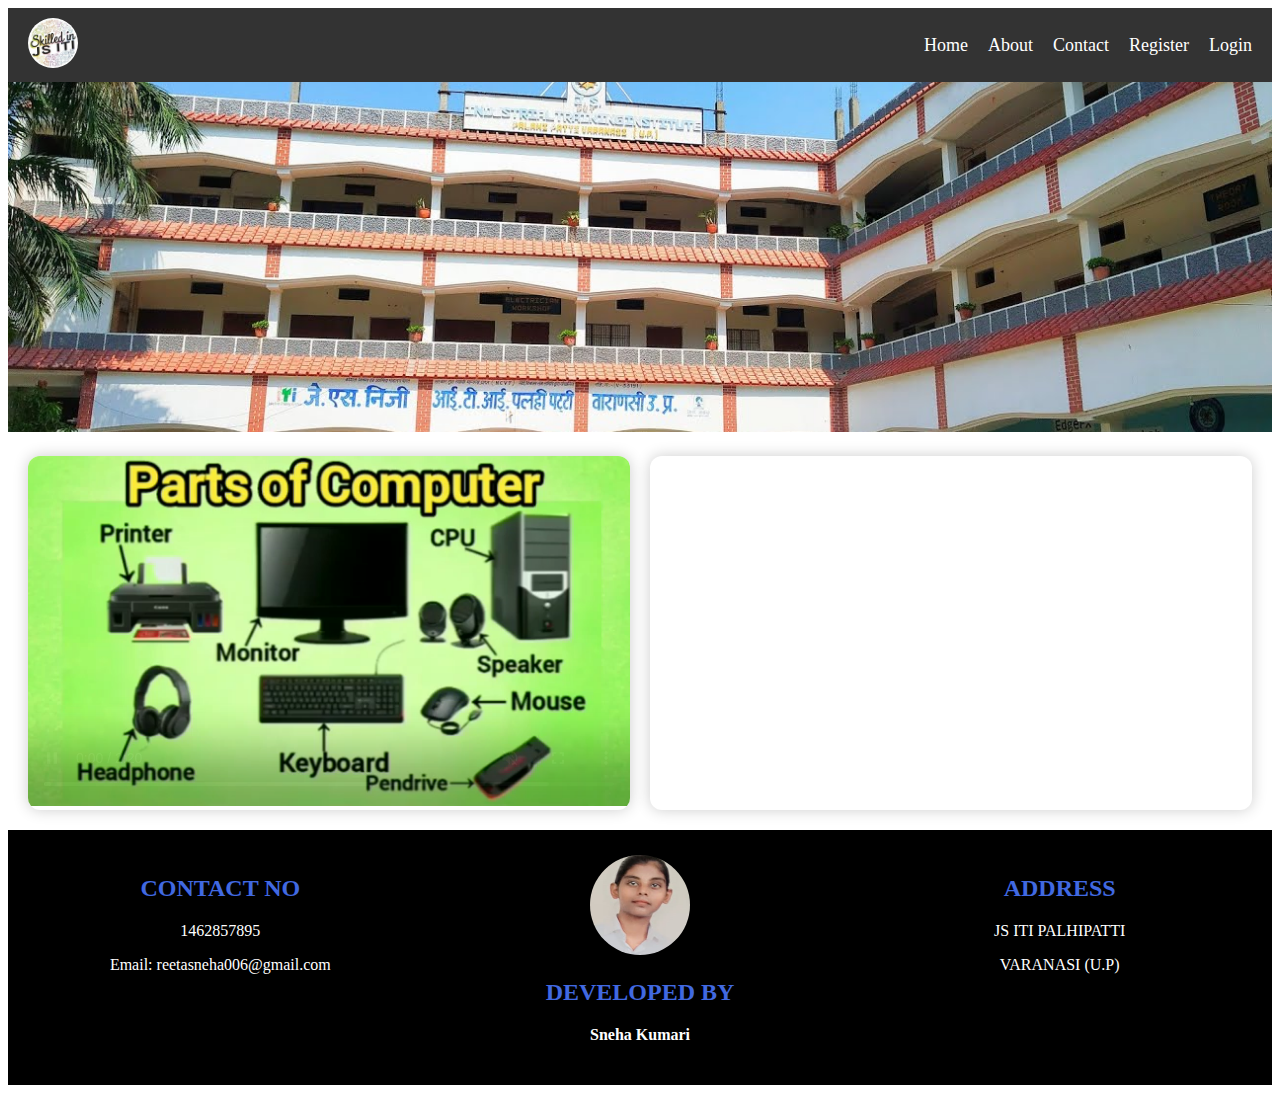
<file: index.html>
<!DOCTYPE html>
<html lang="en">
<head>
<meta charset="UTF-8">
<meta name="viewport" content="width=device-width, initial-scale=1.0">
<title>Responsive Website</title>
<link rel="stylesheet" href="./style.css">
<style>

/* ========== BANNER IMAGE ========== */
.imagessection img{
    width:100%;
    height:350px;
    object-fit:cover;
}
@media(max-width:800px){
    .imagessection img{height:200px;}
}

/* ========== MAIN SECTION ========== */
.main{
    display:grid;
    grid-template-columns:1fr 1fr;
    gap:20px;padding:20px;
}
.box{
    background:white;
    border-radius:12px;
    overflow:hidden;
    box-shadow:0 0 15px rgba(0,0,0,0.2);
    transition:.3s;
}
.box:hover{transform:scale(1.02);}
.box video,.box iframe{
    width:100%;height:350px;border:0;object-fit:cover;
}

@media(max-width:800px){
  .main{grid-template-columns:1fr;}
  .box video,.box iframe{height:250px;}
}


</style>
</head>

<body>

<!-- ================= NAVBAR ================= -->
<nav class="navbar">
    <div class="logo MY"><img src="./Images/iti.jpg" alt="logo"> </div>

    <label for="menu-toggle" class="menu-btn">&#9776;</label>
    <input type="checkbox" id="menu-toggle">

    <ul class="nav-links">
        <li><a href="./index.html">Home</a></li>
        <li><a href="./about.html">About</a></li>
        <li><a href="./contact.html">Contact</a></li>
        <li><a href="./register.html">Register</a></li>
        <li><a href="./login.html">Login</a></li>
    </ul>
</nav>
<!-- IMAGE BANNER -->
<section class="imagessection">
    <img src="./Images/js.jpg" alt="">
</section>

<!-- MAIN SECTION -->
<div class="main">

    <div class="box">
        <video controls autoplay muted loop>
            <source src="./Video/parts of computer.mp4" type="video/mp4">
        </video>
    </div>

    <div class="box">
        <iframe src="https://www.google.com/maps/embed?pb=!1m18!1m12!1m3!1d3602.3458486005225!2d82.95220537445105!3d25.46012462100272!2m3!1f0!2f0!3f0!3m2!1i1024!2i768!4f13.1!3m3!1m2!1s0x398e2a599218b8d5%3A0xc58ffc64489326c0!2sJ.S.%20Private%20Industrial%20Training%20Institute%20PalhiPatti!5e0!3m2!1sen!2sin!4v1764747091743">
        </iframe>
    </div>
</div>

<!-- FOOTER -->
<footer>
<div class="footer">

    <div class="footer-box">
        <h2>CONTACT NO</h2>
        <p>1462857895</p>
        <p>Email: reetasneha006@gmail.com</p>
    </div>

    <div class="footer-box">
        <img src="./Images/SKN.jpg" class="footerimage">
        <h2>DEVELOPED BY</h2>
        <p><b>Sneha Kumari</b></p>
    </div>

    <div class="footer-box">
        <h2>ADDRESS</h2>
        <p>JS ITI PALHIPATTI</p>
        <p>VARANASI (U.P)</p>
    </div>

</div>
</footer>

</body>
</html>
</file>
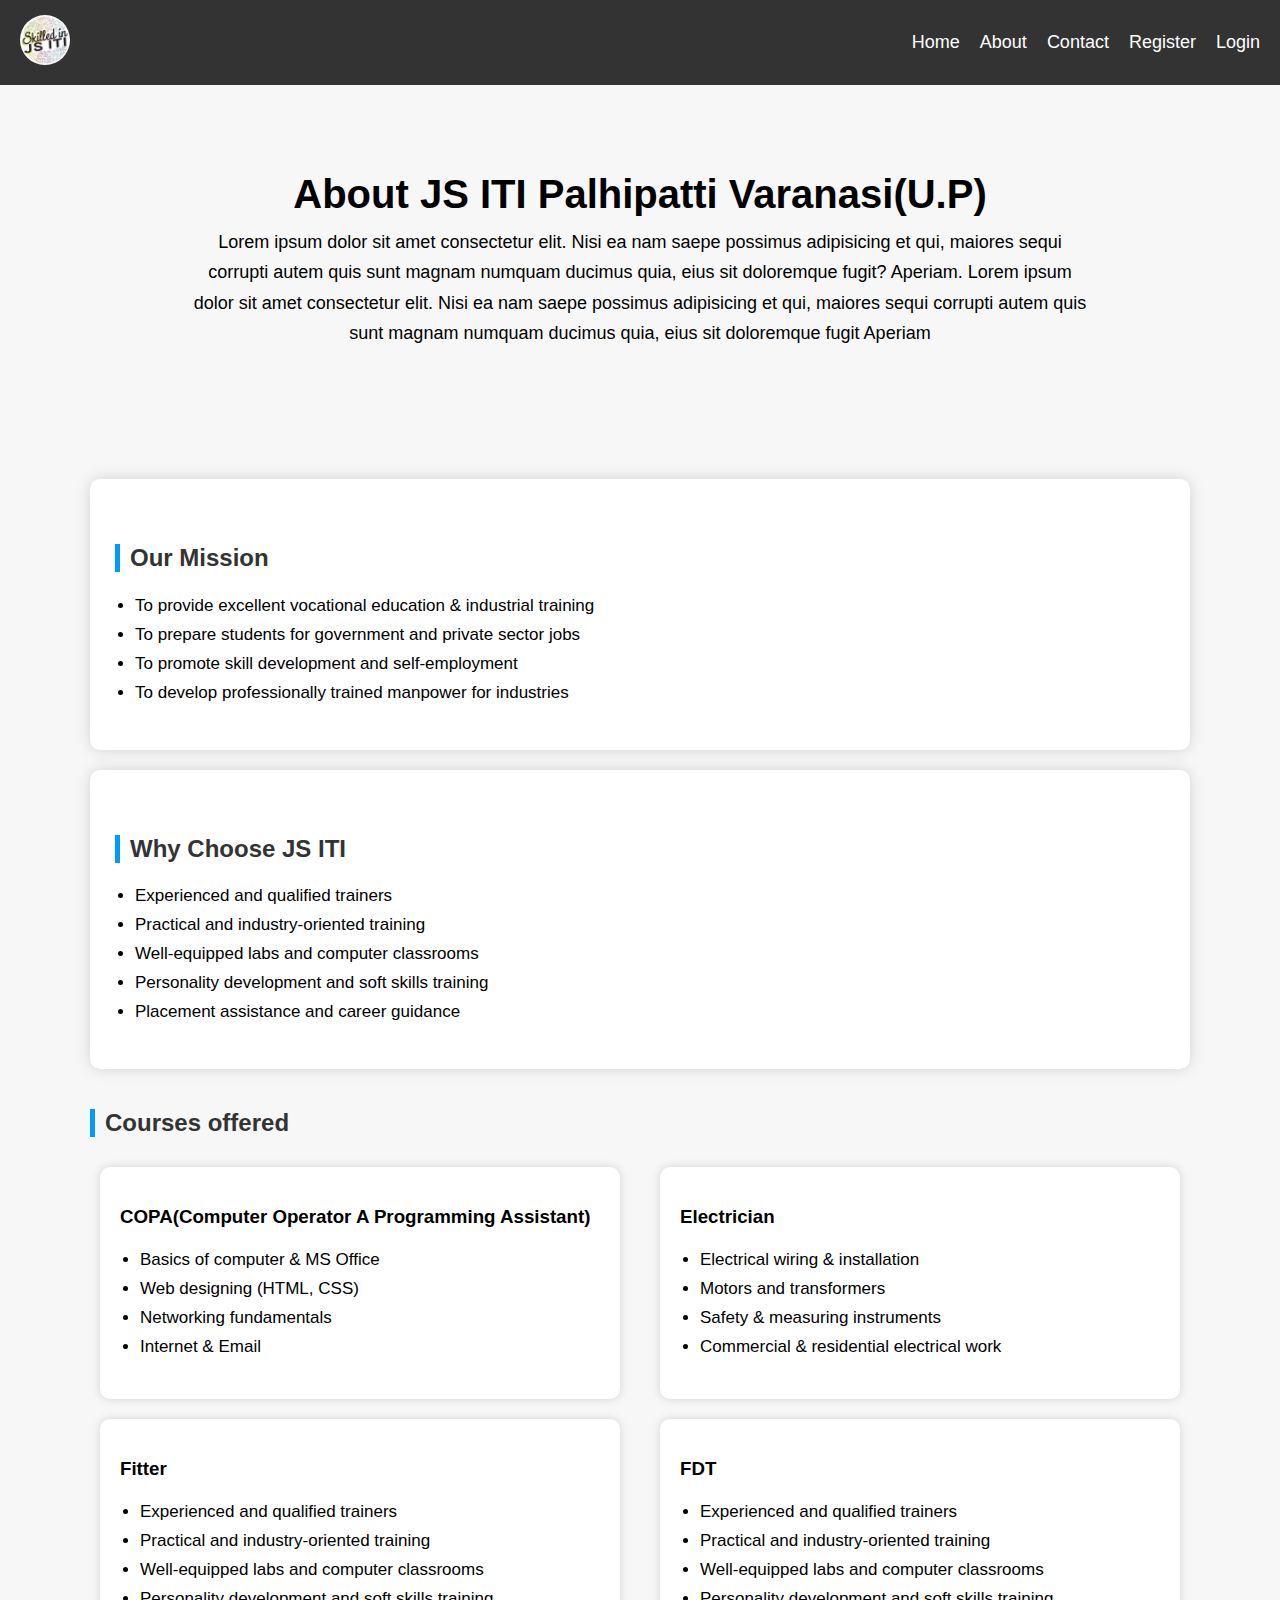
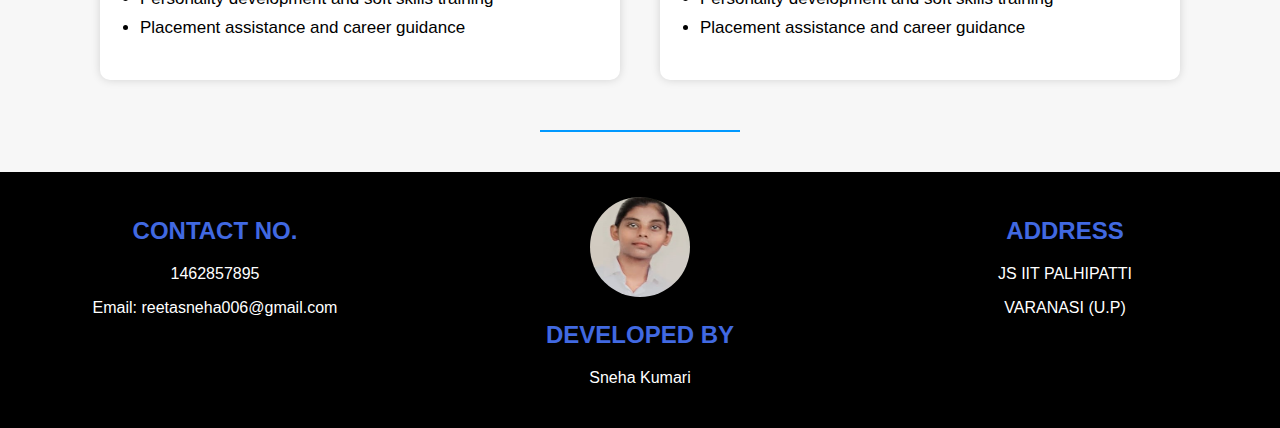
<file: about.html>
<!DOCTYPE html>
<html lang="en">
<head>
<meta charset="UTF-8">
<meta name="viewport" content="width=device-width, initial-scale=1.0">
<title>Responsive Website</title>

<link rel="stylesheet" href="./style.css">

<style>
 body{
            margin: 0;
            font-family: Arial, Helvetica, sans-serif;
            background-color: #f7f7f7;
             }
          .aboutsection{
            padding: 60px 20px;
            text-align: center;
        }
        .aboutsection h1{
            font-size: 40px;
            margin-bottom: 10px;
        }
        .aboutsection p{
            max-width: 900px;
            margin: 10px auto;
            font-size: 18px;
            line-height: 1.7;
        }
        .container{
            max-width: 1100px;
            margin: auto;
            padding: 40px 20px;
        }
       .container h2{
            color: #333;
            margin-top: 40px;
            border-left: 5px solid #0099ff;
            padding-left: 10px;
        }
        ul{
            padding-left: 20px;
            font-size: 17px;
            line-height: 1.7;
        }
       .about-box{
           background: white;
           padding: 25px;
           border-radius: 10px;
           margin: 20px 0;
           box-shadow: 0 0 15px rgba(0, 0,0, 0.15);
       }
      .about-bigbox{
           background: white;
            padding: 25px;
           border-radius: 10px;
           margin: 20px 0;
           box-shadow: 0 0 15px rgba(0, 0,0, 0.15);
       }
       .Courses-box{
           display: flex;
           gap: 20px;
           flex-wrap: wrap;
       }
       .Courses-box div{
           background: white;
           flex:1 1 300px ;
           padding: 20px;
           border-radius: 10px;
           box-shadow: 0 0 10px rgba(0,0,0,0.15 ); 
        margin: 10px;
            }   
            .footer-line{
                height: 2px;
                background-color: #0099ff;
                width: 200px;
                margin: 40px auto 0;
            }

</style>
</head>

<body>

<!-- ========== NAVBAR ========== -->
<nav class="navbar">

    <div class="logo"><img src="./Images/iti.jpg" alt=""></div>

    <label for="menu-toggle" class="menu-btn">&#9776;</label>
    <input type="checkbox" id="menu-toggle">

    <ul class="nav-links">
        <li><a href="./index.html">Home</a></li>
        <li><a href="./about.html">About</a></li>
        <li><a href="./contact.html">Contact</a></li>
        <li><a href="./register.html">Register</a></li>
        <li><a href="./login.html">Login</a></li>
    </ul>
</nav>

<div class="aboutsection">
    <h1>About JS ITI Palhipatti Varanasi(U.P)</h1>
    <p>Lorem ipsum dolor sit amet consectetur
         elit. Nisi ea nam saepe possimus adipisicing
         et qui, maiores sequi corrupti autem quis
         sunt magnam numquam ducimus quia,
         eius sit doloremque fugit? Aperiam.
         Lorem ipsum dolor sit amet consectetur
         elit. Nisi ea nam saepe possimus adipisicing
         et qui, maiores sequi corrupti autem quis
         sunt magnam numquam ducimus quia,
         eius sit doloremque fugit Aperiam</p>
    
    
    
    </div>
    <div class="container">
      <div class="about-box">
          <h2> Our Mission</h2>
          <ul>
            <li>To provide excellent vocational education & industrial training</li>
            <li>To prepare students for government and private sector jobs</li>
            <li>To promote skill development and self-employment</li>
            <li>To develop professionally trained manpower for industries</li>
          </ul>
    
        </div>
        <div class="about-bigbox">
            <h2> Why Choose JS ITI</h2>
            <ul>
                <li>Experienced and qualified trainers</li>
                <li>Practical and industry-oriented training</li>
                <li>Well-equipped labs and computer classrooms</li>
                <li>Personality development and soft skills training</li>
                <li>Placement assistance and career guidance</li>
          </ul>
          </div>
    <h2>Courses offered</h2>
    <div class="Courses-box">
          <div >
                <h3>COPA(Computer Operator A Programming Assistant)</h3>
          <ul>
            <li>Basics of computer & MS Office</li>
            <li>Web designing (HTML, CSS)</li>
            <li>Networking fundamentals</li>
            <li>Internet & Email</li>
       </ul>
     </div>
      <div >
            <h3>Electrician</h3>
     <ul>
        <li>Electrical wiring & installation</li>
        <li>Motors and transformers</li>
        <li>Safety & measuring instruments</li>
        <li>Commercial & residential electrical work</li>
      </ul>
    </div>
    </div>
    <div class="Courses-box">
        <div >
              <h3>Fitter</h3>
        <ul>
              <li>Experienced and qualified trainers</li>
              <li>Practical and industry-oriented training</li>
              <li>Well-equipped labs and computer classrooms</li>
              <li>Personality development and soft skills training</li>
              <li>Placement assistance and career guidance</li> 
     </ul>
    </div>
    <div >
          <h3>FDT</h3>
    <ul>
          <li>Experienced and qualified trainers</li>
          <li>Practical and industry-oriented training</li>
          <li>Well-equipped labs and computer classrooms</li>
          <li>Personality development and soft skills training</li>
          <li>Placement assistance and career guidance</li> 
    </ul>
    </div>
    </div>
    <div class="footer-line"></div>
    </div>

<!-- ========== FOOTER ========== -->
<footer>
<div class="footer">
    <div class="footer-box">
        <h2>CONTACT NO.</h2>
        <p>1462857895</p>
        <p>Email: reetasneha006@gmail.com</p>
    </div>

    <div class="footer-box">
        <img src="./Images/SKN.jpg" class="footerimage">
        <h2>DEVELOPED BY</h2>
        <p>Sneha Kumari</p>
    </div>

    <div class="footer-box">
        <h2>ADDRESS</h2>
        <p>JS IIT PALHIPATTI</p>
        <p>VARANASI (U.P)</p>
    </div>
</div>
</footer>

</body>
</html>
</file>
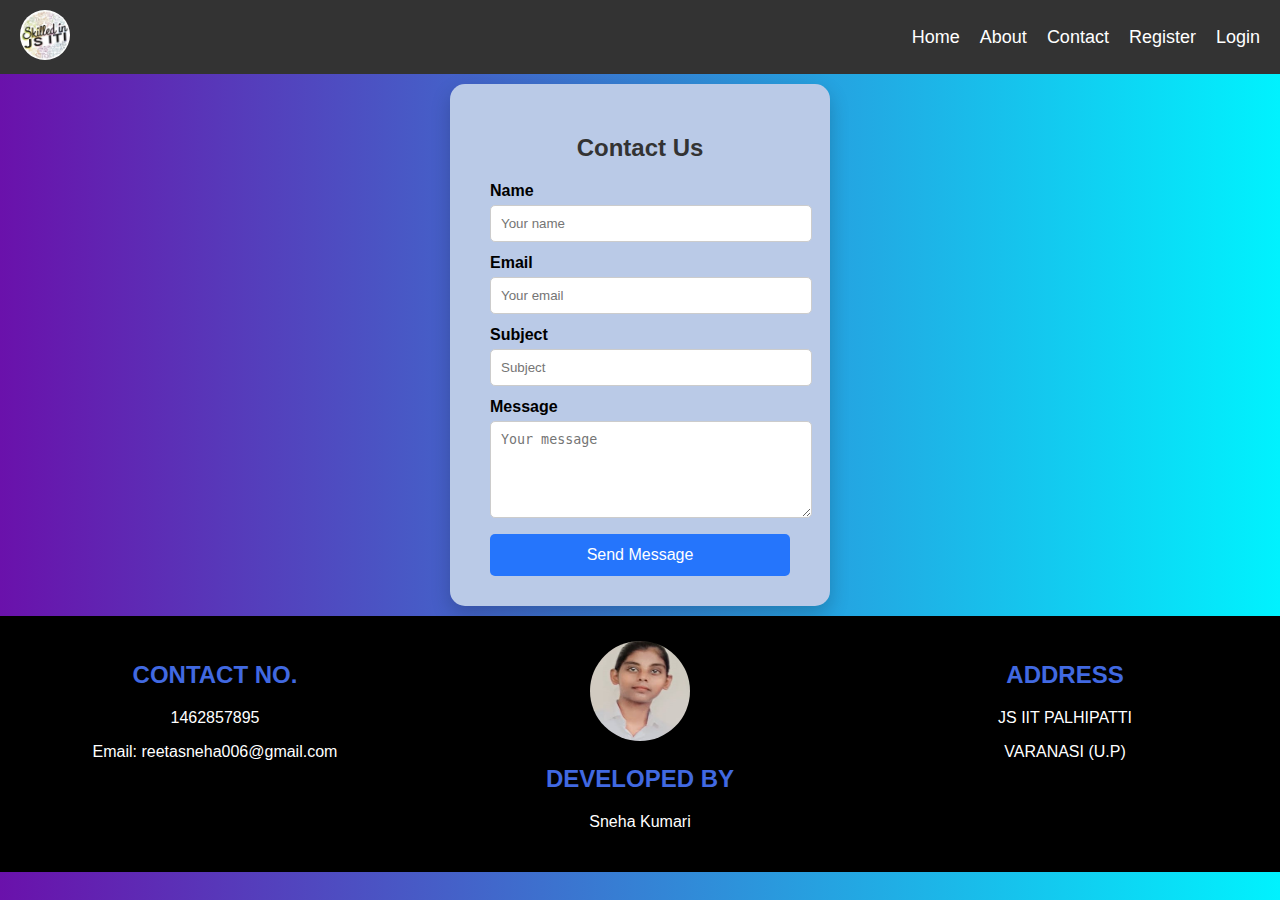
<file: contact.html>
<!DOCTYPE html>
<html lang="en">
<head>
    <meta charset="UTF-8">
    <meta name="viewport" content="width=device-width, initial-scale=1.0">
    <title>Contact Form</title>
    <link rel="stylesheet" href="./style.css">

    <style>
/* ---------- GLOBAL ---------- */
body {
    font-family: Arial, sans-serif;
    background: linear-gradient(to right, #6a11ab, #00f2fe);
    margin: 0;
    padding: 0;
    display: flex;
    flex-direction: column;
    min-height: 100vh;
}

/* ---------- CONTACT FORM ---------- */
.contact-form {
    background-color: rgb(186, 202, 231);
    padding: 30px 40px;
    max-width: 900px;
    margin: auto;
    border-radius: 15px;
    box-shadow: 0 8px 20px rgba(0,0,0,0.2);
    flex-wrap: wrap;
    gap: 40px;
    width: 300px;
    margin-top: 10px;
    margin-bottom: 10px;
    

}

.contact-form h2 {
    text-align: center;
    margin-bottom: 20px;
    color: #333;
}

.contact-form label {
    font-weight: bold;
    margin-bottom: 5px;
    display: block;
}

.contact-form input,
.contact-form textarea {
    width: 100%;
    padding: 10px;
    margin-bottom: 12px;
    border: 1px solid #ccc;
    border-radius: 5px;
    transition: 0.3s ease;
}

.contact-form input:focus,
.contact-form textarea:focus {
    border-color: #2575fc;
}

.contact-form button {
    width: 100%;
    padding: 12px;
    background: #2575fc;
    border: none;
    color: white;
    border-radius: 5px;
    font-size: 16px;
    cursor: pointer;
}

.contact-form button:hover {
    background: #6a11cb;
}
.contactbox{
    align-items: center;
    justify-content: center;
    display: flex;
}


    </style>
</head>
<body>

<!-- ---------- NAVBAR ---------- -->
<nav class="navbar">

    <div class="logo"><img src="./Images/iti.jpg" alt=""></div>

    <label for="menu-toggle" class="menu-btn">&#9776;</label>
    <input type="checkbox" id="menu-toggle">

    <ul class="nav-links">
        <li><a href="./index.html">Home</a></li>
        <li><a href="./about.html">About</a></li>
        <li><a href="./contact.html">Contact</a></li>
        <li><a href="./register.html">Register</a></li>
        <li><a href="./login.html">Login</a></li>
    </ul>
</nav>

<!-- ---------- CONTACT FORM ---------- -->
<form class="contact-form">
    
    <h2>Contact Us</h2>

    <label>Name</label>
    <input type="text" placeholder="Your name" required>

    <label>Email</label>
    <input type="email" placeholder="Your email" required>

    <label>Subject</label>
    <input type="text" placeholder="Subject" required>

    <label>Message</label>
    <textarea rows="5" placeholder="Your message" required></textarea>

    <button type="submit">Send Message</button>

</form>

<!-- ---------- FOOTER ---------- -->
<footer>
    <div class="footer">

        <div class="footer-box">
            <h2>CONTACT NO.</h2>
            <p>1462857895</p>
            <p>Email: reetasneha006@gmail.com</p>
        </div>

        <div class="footer-box">
            <img src="./Images/SKN.jpg" class="footerimage">
            <h2>DEVELOPED BY</h2>
            <p>Sneha Kumari</p>
        </div>

        <div class="footer-box">
            <h2>ADDRESS</h2>
            <p>JS IIT PALHIPATTI</p>
            <p>VARANASI (U.P)</p>
        </div>

    </div>
</footer>

</body>
</html>
</file>
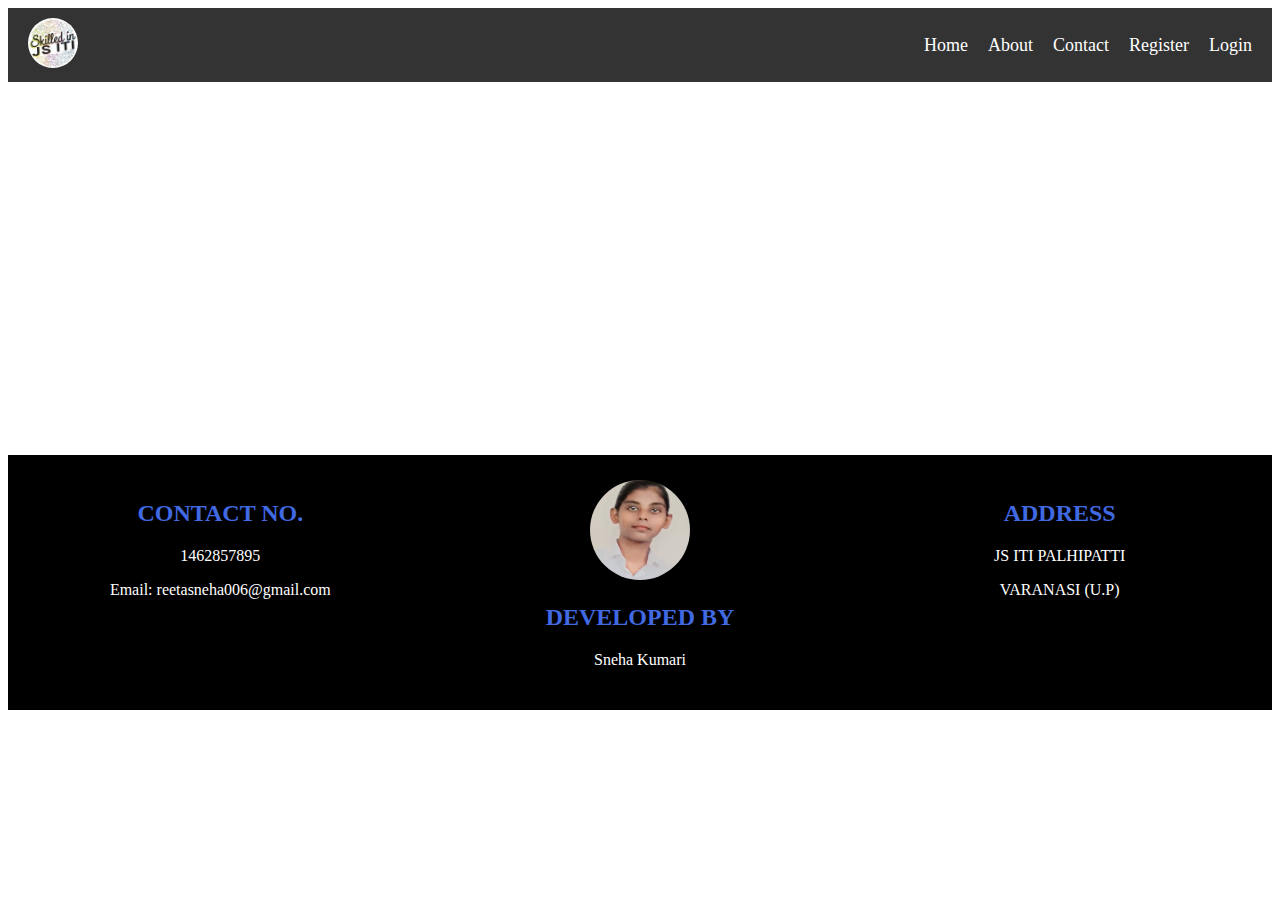
<file: login.html>
<!DOCTYPE html>
<html lang="en">
<head>
<meta charset="UTF-8">
<meta name="viewport" content="width=device-width, initial-scale=1.0">
<title>Responsive Login Page</title>
<link rel="stylesheet" href="./style.css">
<style>

.maillogin{
    display: flex;<!DOCTYPE html>
<html lang="en">
<head>
<meta charset="UTF-8">
<meta name="viewport" content="width=device-width, initial-scale=1.0">
<title>Responsive Login Page</title>
<link rel="stylesheet" href="./style.css">
<style>

.maillogin{
    display: flex;
    justify-content: center;
    align-items: center;
    margin-top: 10px;
    margin-bottom: 10px;
}
/* ================= LOGIN BOX ================= */
.login-box {
    width: 380px;
    max-width: 90%;
    background: #ffffffcc;
    padding: 30px;
    border-radius: 15px;
    box-shadow: 0 0 20px rgba(0,0,0,0.3);
    text-align: center;
    animation: fadeSlide 1s ease forwards;
    opacity: 0;
    transform: translateY(40px);
}

@keyframes fadeSlide {
    0% {opacity: 0; transform: translateY(40px);}
    100% {opacity: 1; transform: translateY(0);}
}

.loginh2 {
    margin-bottom: 20px;
    color: #333;
}

/* ================= LABELS & INPUTS ================= */
label {
    display: block;
    font-size: 15px;
    margin: 5px 0;
    font-weight: bold;
    text-align: left;
}

.login-box input {
    width: 100%;
    padding: 12px;
    margin: 5px 0 15px 0;
    border-radius: 8px;
    border: 1px solid #aaa;
    outline: none;
    font-size: 14px;
}

.login-box input:focus {
    border-color: #2575fc;
}

/* ================= FORGOT PASSWORD ================= */
.forgot {
    display: block;
    text-align: right;
    font-size: 14px;
    color: #2575fc;
    text-decoration: none;
    margin-bottom: 15px;
}

.forgot:hover {
    text-decoration: underline;
}

/* ================= BUTTONS ================= */
.btn-group {
    display: flex;
    justify-content: space-between;
    gap: 10px;
}

.btn {
    width: 48%;
    padding: 12px;
    border: none;
    border-radius: 8px;
    color: #fff;
    font-size: 16px;
    cursor: pointer;
    transition: 0.3s;
}

.login-btn {
    background: linear-gradient(135deg, #6a11cb, #2575fc);
}

.cancel-btn {
    background: linear-gradient(135deg, #36a749, #2575fc);
}

.login-btn:hover {
    opacity: 0.9;
}

.cancel-btn:hover {
    background: #333;
}

/* ================= MOBILE RESPONSIVE ================= */
@media(max-width: 450px) {
    .login-box {
        width: 90%;
        padding: 20px;
    }

    .btn {
        font-size: 14px;
        padding: 10px;
    }
}
</style>
</head>
<body>


    <!-- ========== NAVBAR ========== -->
<nav class="navbar">

    <div class="logo"><img src="./Images/iti.jpg" alt=""></div>

    <label for="menu-toggle" class="menu-btn">&#9776;</label>
    <input type="checkbox" id="menu-toggle">

    <ul class="nav-links">
        <li><a href="./index.html">Home</a></li>
        <li><a href="./about.html">About</a></li>
        <li><a href="./contact.html">Contact</a></li>
        <li><a href="./register.html">Register</a></li>
        <li><a href="./login.html">Login</a></li>
    </ul>
</nav>
<!-- ================= LOGIN FORM ================= -->
<div class="maillogin">
<div class="login-box">
    <h2 class="loginh2">Login Form</h2>
    <form>
        <label>User ID</label>
        <input type="text" placeholder="Enter your User ID" required>

        <label>Password</label>
        <input type="password" placeholder="Enter your Password" required>

        <a href="#" class="forgot">Forgot Password?</a>

        <div class="btn-group">
            <button type="submit" class="btn login-btn">Login</button>
            <button type="reset" class="btn cancel-btn">Cancel</button>
        </div>
    </form>
</div>

</div>

<!-- ========== FOOTER ========== -->
<footer>
    <div class="footer">
        <div class="footer-box">
            <h2>CONTACT NO.</h2>
            <p>1462857895</p>
            <p>Email: reetasneha006@gmail.com</p>
        </div>
    
        <div class="footer-box">
            <img src="./Images/SKN.jpg" class="footerimage">
            <h2>DEVELOPED BY</h2>
            <p>Sneha Kumari</p>
        </div>
    
        <div class="footer-box">
            <h2>ADDRESS</h2>
            <p>JS ITI PALHIPATTI</p>
            <p>VARANASI (U.P)</p>
        </div>
    </div>
    </footer>
    
</body>
</html>
</file>
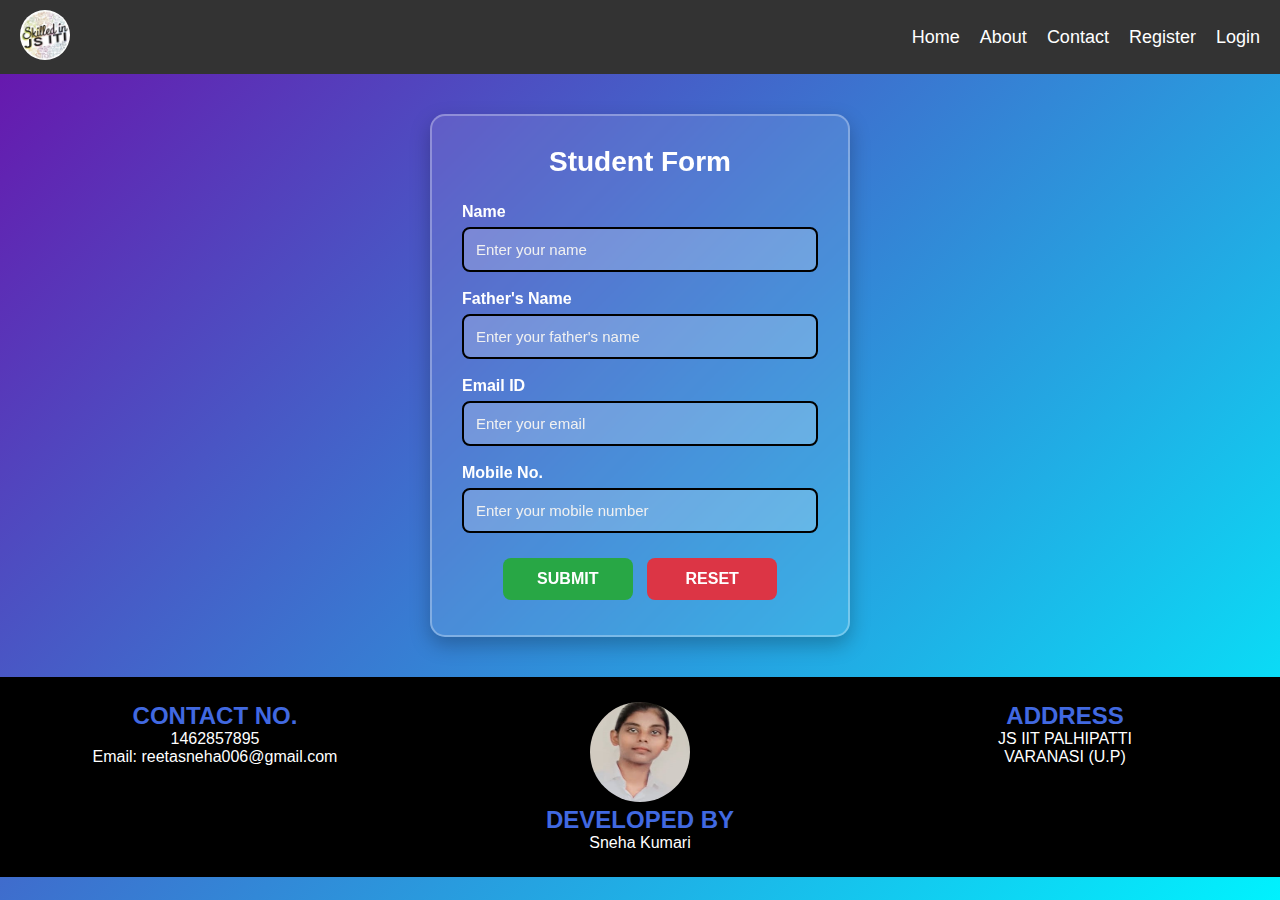
<file: register.html>
<!DOCTYPE html>
<html lang="en">
<head>
<meta charset="UTF-8">
<meta name="viewport" content="width=device-width, initial-scale=1.0">
<title>Responsive Website</title>

<link rel="stylesheet" href="./style.css">
<style>
/* ================================= RESET ================================ */
*{
    margin: 0;
    padding: 0;
    box-sizing: border-box;
    font-family: "Poppins", sans-serif;
}

/* ================================= BODY ================================ */
body{
    background: linear-gradient(135deg,#6a11ab,#00f2fe);
    min-height: 100vh;
    display: flex;
    flex-direction: column;
}



/* ================================= FORM SECTION ================================ */
.form-box{
    width:420px;
    max-width:90%;
    padding:30px;
    border-radius:15px;
    border:2px solid rgba(255,255,255,0.3);
    backdrop-filter:blur(6px);
    box-shadow:0px 8px 20px rgba(0,0,0,0.25);
    animation:dropFade 0.8s ease;
    margin:40px auto;
    background: rgba(255,255,255,0.1);
}

@keyframes dropFade {
    0%{opacity:0; transform:translateY(-30px);}
    100%{opacity:1; transform:translateY(0);}
}

.form-box h1{
    text-align:center;
    color:white;
    margin-bottom:25px;
    font-size:28px;
}

/* Input Fields */
.input-box{ margin-bottom:18px; }

label{
    font-weight:600;
    display:block;
    margin-bottom:6px;
    color:white;
}

input{
    width:100%;
    padding:12px;
    border:2px solid black;
    border-radius:8px;
    font-size:15px;
    background:rgba(255,255,255,0.2);
    color:#fff;
    transition:0.3s;
}

input::placeholder{ color: #f1f1f1; }

input:focus{
    border-color:#ffffff;
    outline:none;
    box-shadow:0 0 5px rgba(255,255,255,0.7);
}

/* Buttons */
.button-box{text-align:center; margin-top:20px;}

.submit, .reset{
    width:130px;
    padding:12px;
    border:none;
    font-size:16px;
    font-weight:600;
    cursor:pointer;
    border-radius:8px;
    transition:0.3s;
    color:#fff;
    margin:5px;
}

.submit{ background:#28a745; }
.submit:hover{ background:#218838; transform:scale(1.05); }
.reset{ background:#dc3545; }
.reset:hover{ background:#c82333; transform:scale(1.05); }



</style>
</head>

<body>

<!-- ====================== NAVBAR ====================== -->
<nav class="navbar">
    <div class="logo"><img src="./Images/iti.jpg" alt=""></div>

    <label for="menu-toggle" class="menu-btn">&#9776;</label>
    <input type="checkbox" id="menu-toggle">

    <ul class="nav-links">
        <li><a href="./index.html">Home</a></li>
        <li><a href="./about.html">About</a></li>
        <li><a href="./contact.html">Contact</a></li>
        <li><a href="register.html">Register</a></li>
        <li><a href="./login.html">Login</a></li>
    </ul>
</nav>

<!-- ====================== FORM SECTION ====================== -->
<div class="form-box">
    <form>
        <h1>Student Form</h1>

        <div class="input-box">
            <label>Name</label>
            <input type="text" placeholder="Enter your name" required>
        </div>

        <div class="input-box">
            <label>Father's Name</label>
            <input type="text" placeholder="Enter your father's name" required>
        </div>

        <div class="input-box">
            <label>Email ID</label>
            <input type="email" placeholder="Enter your email" required>
        </div>

        <div class="input-box">
            <label>Mobile No.</label>
            <input type="number" placeholder="Enter your mobile number" required>
        </div>

        <div class="button-box">
            <input type="submit" value="SUBMIT" class="submit">
            <input type="reset" value="RESET" class="reset">
        </div>
    </form>
</div>

<!-- ====================== FOOTER ====================== -->
<footer>
<div class="footer">
    <div class="footer-box">
        <h2>CONTACT NO.</h2>
        <p>1462857895</p>
        <p>Email: reetasneha006@gmail.com</p>
    </div>

    <div class="footer-box">
        <img src="./Images/SKN.jpg" class="footerimage">
        <h2>DEVELOPED BY</h2>
        <p>Sneha Kumari</p>
    </div>

    <div class="footer-box">
        <h2>ADDRESS</h2>
        <p>JS IIT PALHIPATTI</p>
        
        <p>VARANASI (U.P)</p>
    </div>
</div>
</footer>

</body>
</html>
</file>
<file: style.css>
/* ================= NAVBAR ================= */
.navbar{
    background:#333;
    padding:10px 20px;
    display:flex;
    justify-content:space-between;
    align-items:center;
    color:white;
}
.logo img{
    height:50px;
    border-radius: 50%;

}
.nav-links{
    list-style:none;
    display:flex;
    gap:20px;
}
.nav-links li a{
    text-decoration:none;
    color:white;
    font-size:18px;
}
.menu-btn{
    display:none;
    font-size:28px;
    cursor:pointer;
    color:white;
}
#menu-toggle{ display:none; }

/* Mobile navbar */
@media(max-width:768px){
    .nav-links{
        position:absolute;
        top:65px;
        right:0;
        background:#0d6efd;
        width:200px;
        flex-direction:column;
        text-align:center;
        padding:15px 0;
        display:none;
    }
    #menu-toggle:checked ~ .nav-links{
        display:flex;
    }
    .menu-btn{ display:block; }
}

/* Footer stays same as previous */
footer{
    background:black;
    color:white;
    padding:25px 10px;
}
.footer{
    display:flex;
    justify-content:space-between;
    flex-wrap:wrap;
    text-align:center;
    gap:15px;
}
.footer-box{flex:1;min-width:250px;}
.footer h2{color:royalblue;}
.footerimage{
    width:100px;
    height:100px;
    border-radius:50%;}

/* Mobile Footer */
@media(max-width:700px){
    .footer{flex-direction:column;}
}
</file>
